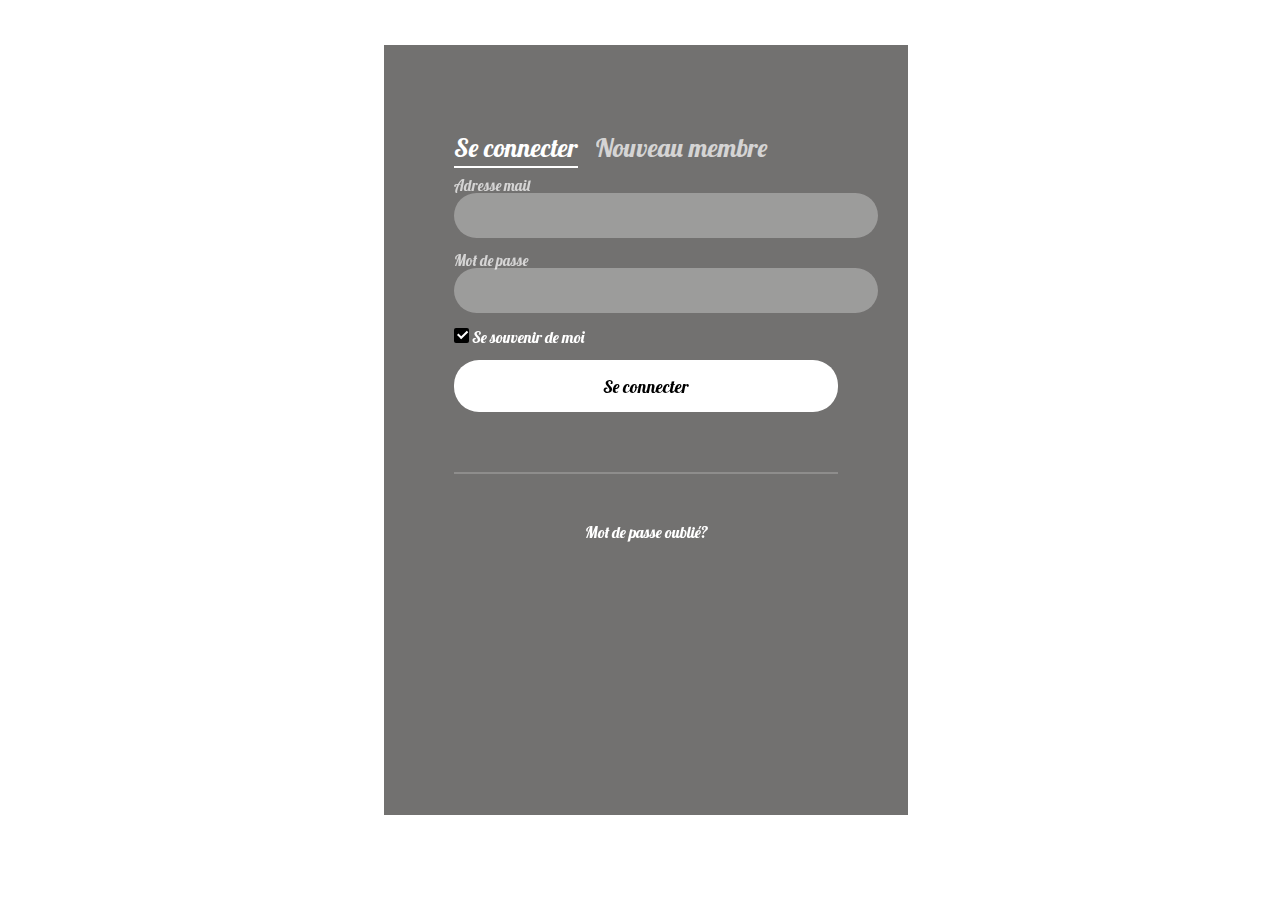
<file: La Dent Sucrée/html/connexion.html>
<!DOCTYPE html>
<html lang="fr">

<head>
    <meta charset="UTF-8">
    <meta name="viewport" content="width=device-width, initial-scale=1">
    <title>La Dent Sucrée - Connexion</title>
    <link rel="stylesheet" type="text/css" href="../css/reset.css">
    <link rel="stylesheet" type="text/css" href="../css/connexion.css">
    <link href="https://fonts.googleapis.com/css?family=Lobster&display=swap" rel="stylesheet">
    <link rel="icon" type="image/png" sizes="512x512" href="../icon/android-chrome-512x512.png">
</head>

<body>
    <main>
        <button class="fleche"><a href="../index.html"><img class="arrow" src="../icon/arrow.png" alt="Mon compte"></a></button>
        <div class="login-wrap">
            <div class="login-html">
                <input id="tab-1" type="radio" name="tab" class="sign-in" checked><label for="tab-1" class="tab">Se connecter</label>
                <input id="tab-2" type="radio" name="tab" class="sign-up"><label for="tab-2" class="tab">Nouveau membre</label>
                <div class="login-form">
                    <div class="sign-in-htm">
                        <div class="group">
                            <label for="user" class="label">Adresse mail</label>
                            <input id="user" type="text" class="input">
                        </div>
                        <div class="group">
                            <label for="pass" class="label">Mot de passe</label>
                            <input id="pass" type="password" class="input" data-type="password">
                        </div>
                        <div class="group">
                            <input id="check" type="checkbox" class="check" checked>
                            <label for="check"><span class="icon"></span> Se souvenir de moi</label>
                        </div>
                        <div class="group">
                            <input type="submit" class="button" value="Se connecter">
                        </div>
                        <div class="hr"></div>
                        <div class="foot-lnk">
                            <a href="#forgot">Mot de passe oublié?</a>
                        </div>
                    </div>
                    <div class="sign-up-htm">
                        <div class="group">
                            <label for="user" class="label">Adresse mail</label>
                            <input id="user" type="text" class="input">
                        </div>
                        <div class="group">
                            <label for="pass" class="label">Mot de passe</label>
                            <input id="pass" type="password" class="input" data-type="password">
                        </div>
                        <div class="group">
                            <label for="pass" class="label">Resaissir mot de passe</label>
                            <input id="pass" type="password" class="input" data-type="password">
                        </div>
                        <div class="group">
                            <label for="pass" class="label">Addresse mail</label>
                            <input id="pass" type="text" class="input">
                        </div>
                        <div class="group">
                            <input type="submit" class="button" value="S'inscrire">
                        </div>
                        <div class="hr"></div>
                        <div class="foot-lnk">
                            <label for="tab-1"><a>Déjà membre?</a></label>
                        </div>
                    </div>
                </div>
            </div>
        </div>
    </main>
</body>
</file>
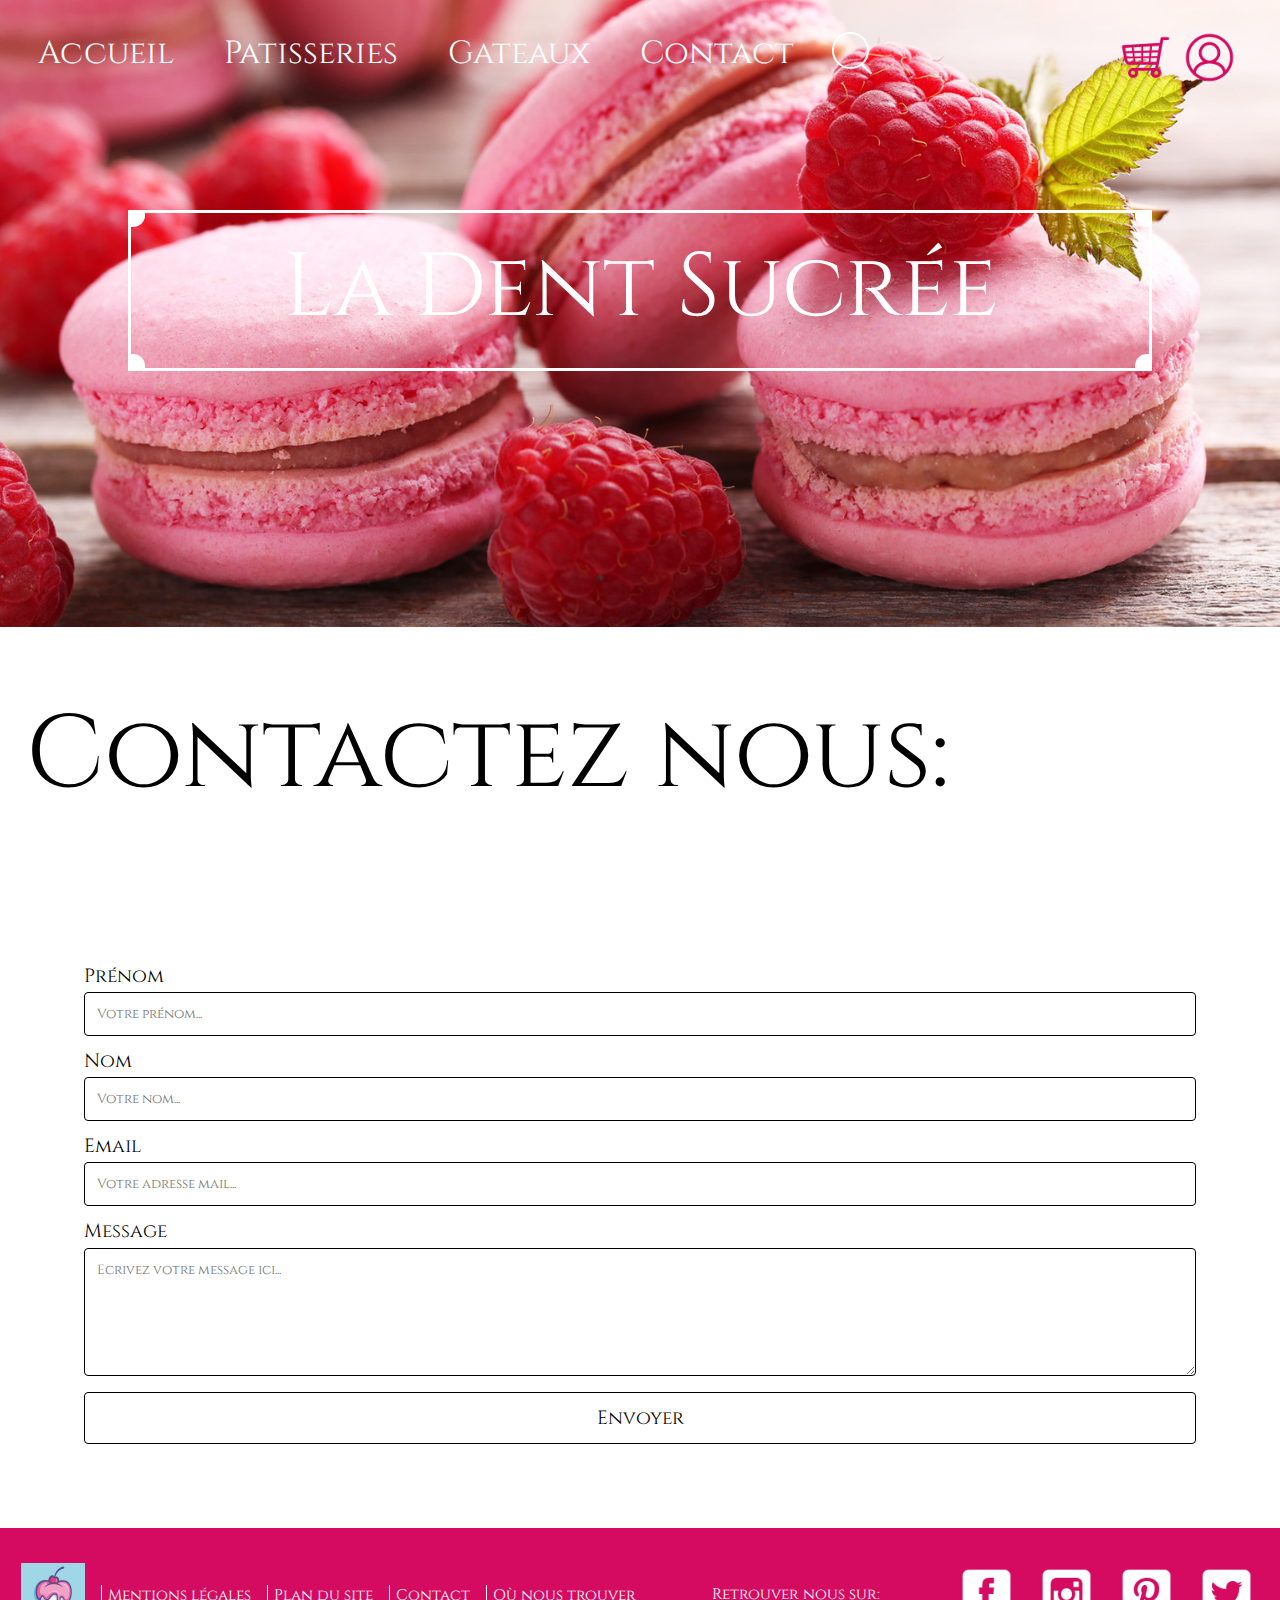
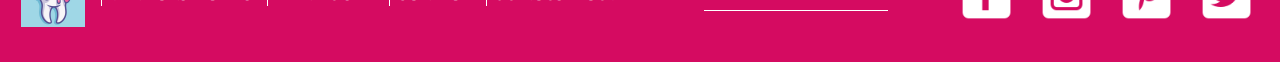
<file: La Dent Sucrée/html/contact.html>
<!DOCTYPE html>
<html lang="fr">

<head>
    <meta charset="UTF-8">
    <meta name="viewport" content="width=device-width, initial-scale=1">
    <title>La Dent Sucrée</title>
    <link rel="stylesheet" type="text/css" href="../css/reset.css">
    <link rel="stylesheet" type="text/css" href="../css/contact.css">
    <link rel="stylesheet" type="text/css" href="../css/principal.css">
    <link rel="stylesheet" type="text/css" href="../css/patisserie.css">
    <script type="text/javascript" src="../javascript/jsPages.js"></script>
    <script src="https://ajax.googleapis.com/ajax/libs/jquery/3.4.1/jquery.min.js"></script>
    <link rel="stylesheet" href="https://cdn.linearicons.com/free/1.0.0/icon-font.min.css">
    <link href="https://fonts.googleapis.com/css?family=Cinzel&display=swap" rel="stylesheet">
    <link href="https://fonts.googleapis.com/css?family=Playfair+Display&display=swap" rel="stylesheet">
    <link rel="icon" type="image/png" sizes="512x512" href="../icon/android-chrome-512x512.png">
</head>

<body>
    <header id="fadeOut">
        <div class="menu-btn">
            <span class="lnr lnr-menu"></span>
        </div>
        <div class="cross-btn">
            <span class="lnr lnr-cross"></span>
        </div>
        <nav class="menu-panel">
            <ul class="circle">
                <li><a class="item" href="../index.html">Accueil</a></li>
                <li><a class="item" href="../html/patisserie.html">Patisseries</a></li>
                <li><a class="item" href="../html/gateaux.html">Gateaux</a></li>
                <li><a class="item" href="../html/contact.html">Contact</a></li>
                <li><a class="item item-burger" href="#">Mon compte</a></li>
                <li><a class="item item-burger" href="#">Mon panier</a></li>
            </ul>
        </nav>
        <div class="search">
            <input type="text" placeholder="    Rechercher ..." required>
        </div>
        <button class="compte"><a href="../html/connexion.html"><img class="account" src="../icon/account.png" alt="Mon compte"></a></button>
        <button class="panier"><a href="#"><img class="cart" src="../icon/cart.png" alt="Mon panier"></a></button>
        <div class="border">
            <div class="inner">
                <i class="top left"></i>
                <i class="top right"></i>
                <h1 class="title">La Dent Sucrée</h1>
                <i class="bottom right"></i>
                <i class="bottom left"></i>
            </div>
        </div>
    </header>
    <main>
        <h2>Contactez nous:</h2>
        <div class="form">
            <form class="display">
                <label for="prenom">Prénom</label>
                <input class="nom" type="text" name="pnom" placeholder="Votre prénom...">
                <label for="nom">Nom</label>
                <input class="nom" type="text" name="nm" placeholder="Votre nom...">
                <label for="email">Email</label>
                <input class="nom" type="text" placeholder="Votre adresse mail...">
                <label for="message">Message</label>
                <textarea name="msg" placeholder="Ecrivez votre message ici..." style="height: 10vw"></textarea>
                <input type="submit" value="Envoyer">
            </form>
        </div>
    </main>
    <footer>
        <div class="organisationFooter">
            <ul class="flexFooter">
                <li><img src="../icon/android-chrome-512x512.png"></li>
                <li><a class="itemFooter" href="#">Mentions légales</a></li>
                <li><a class="itemFooter" href="#">Plan du site</a></li>
                <li><a class="itemFooter" href="#">Contact</a></li>
                <li><a class="itemFooter" href="#">Où nous trouver</a></li>
            </ul>
            <h3 class="titreFooter">Retrouver nous sur:</h3>
            <ul class="flexFooter">
                <li><button><a href="https://www.facebook.com/"><img src="../icon/icon-fb.png"></a></button></li>
                <li><button><a href="https://www.instagram.com/"><img src="../icon/icon-insta.png"></a></button></li>
                <li><button><a href="https://www.pinterest.fr/"><img src="../icon/icon-pinterest.png"></a></button></li>
                <li><button><a href="https://twitter.com/explore"><img src="../icon/icon_twitter.png"></a></button></li>
            </ul>
        </div>
    </footer>
</body>
</file>
<file: La Dent Sucrée/css/connexion.css>
body {
    background-image: url(https://3brothersbakery.com/wp-content/uploads/2018/11/CupcakeAssorted5.jpg);
    background-size: cover;
    background-repeat: no-repeat;
    font-family: 'Lobster', cursive;
}

/***Flèche retour à la page d'acceuil***/

.fleche{
    position: absolute;
    top: 0;
    left: 0;
    background-color: transparent;
    border: none;
    height: 5vw;
    width: 5vw;
}

.arrow{
    height: 4vw;
    width: 4vw;
}

/***Connexion/Inscription***/

a {
    text-decoration: none;
    color: white;
}

.login-wrap {
    width: 100%;
    margin-left: 30vw;
    max-width: 30vw;
    min-height: 100vh;
    position: relative;
}

.login-html {
    width: 100%;
    height: 70%;
    top: 5%;
    position: absolute;
    padding: 90px 70px 50px 70px;
    background: rgba(54, 53, 51, 0.7);
}

.login-html .sign-in-htm,
.login-html .sign-up-htm {
    top: 0;
    left: 0;
    right: 0;
    bottom: 0;
    position: absolute;
    transform: rotateY(180deg);
    backface-visibility: hidden;
    transition: all 0.5s linear;
}

.login-html .sign-in,
.login-html .sign-up,
.login-form .group .check {
    display: none;
}

/*Tabs 'se connecter' et 'nouveau compte'*/

.login-html .tab {
    font-size: 2vw;
    margin-right: 15px;
    padding-bottom: 5px;
    margin: 0 15px 10px 0;
    display: inline-block;
    border-bottom: 2px solid transparent;
    color: white;
    opacity: 0.7;
}

/*Tab active*/

.login-html .sign-in:checked + .tab,
.login-html .sign-up:checked + .tab {
    color: white;
    border-color: white;
    opacity: 1;
}

.login-form {
    min-height: 345px;
    position: relative;
    perspective: 1000px;
    transform-style: preserve-3d;
    color: white;
}

.login-form .group {
    margin-bottom: 15px;
}

.login-form .group .label,
.login-form .group .input,
.login-form .group .button {
    width: 100%;
    color: black;
    display: block;
}

/*Cases d'entrée de données*/

.login-form .group .input,
.login-form .group .button {
    border: none;
    padding: 15px 20px;
    border-radius: 25px;
    background: rgba(255, 255, 255, 0.3);
}


.login-form .group .label {
    color:white;
    opacity: 0.7;
    font-size: 15px;
}

.login-form .group .button {
    background: white;
    font-size: 1.1rem;
    font-family: 'Lobster', cursive;
}

.login-form .group label .icon {
    width: 15px;
    height: 15px;
    border-radius: 2px;
    position: relative;
    display: inline-block;
    background: rgba(255, 255, 255, 0.3);
}

.login-form .group label .icon:before,
.login-form .group label .icon:after {
    content: '';
    width: 10px;
    height: 2px;
    background: white;
    position: absolute;
    transition: all 0.2s ease-in-out 0s;
}

.login-form .group label .icon:before {
    left: 3px;
    width: 5px;
    bottom: 6px;
    transform: scale(0) rotate(0);
}

.login-form .group label .icon:after {
    top: 6px;
    right: 0;
    transform: scale(0) rotate(0);
}

.login-form .group .check:checked + label {
    color:white;
}

.login-form .group .check:checked + label .icon {
    background: black;
}

.login-form .group .check:checked + label .icon:before {
    transform: scale(1) rotate(45deg);
}

.login-form .group .check:checked + label .icon:after {
    transform: scale(1) rotate(-45deg);
}

.login-html .sign-in:checked + .tab + .sign-up + .tab + .login-form .sign-in-htm {
    transform: rotate(0);
}

.login-html .sign-up:checked + .tab + .login-form .sign-up-htm {
    transform: rotate(0);
}

.hr {
    height: 2px;
    margin: 60px 0 50px 0;
    background: rgba(255, 255, 255, .2);
}

.foot-lnk {
    text-align: center;
}
</file>
<file: La Dent Sucrée/css/contact.css>
.display {
    display: flex;
    flex-direction: column;
    justify-content: center;
    align-content: space-around;
    font-family: 'Cinzel', serif;
    font-size: 1.2rem;
    margin: 5vw;
}

.nom, textarea{
    width: 100%;
    padding: 12px;
    border: 1px solid black;
    border-radius: 4px;
    box-sizing: border-box;
    margin-top: 6px;
    margin-bottom: 16px;
    resize: vertical;
    font-family: 'Cinzel', serif;
}

input[type=submit]{
    background-color: white;
    color: black;
    padding: 12px 20px;
    border: 1px solid black;
    border-radius: 4px;
    font-family: 'Cinzel', serif;
    font-size: 1.2rem;
    transition: background-color 0.5s;
}

input[type=submit]:hover{
    background-color: #F088B4;
}

.form{
    padding: 20px;
}
</file>
<file: La Dent Sucrée/css/principal.css>
/**Adaptation pour écrans tablets et mobiles**/
@media screen and (max-width:772px) and (min-width:320px) {

    /***header***/

    header {
        background-image: url(../images/macaron-rose.jpg);
        background-size: cover;
        background-repeat: no-repeat;
        background-position: center;
        overflow: hidden;
    }

    h1 {
        text-align: center;
        z-index: 1;
        font-size: 11vw;
        font-family: 'Cinzel', serif;
        color: white;
        border: 2px dashed white;
        padding-bottom: 2%;
        padding-top: 2%;
        margin-left: 2%;
        margin-right: 2%;
        margin-top: 30%;
        margin-bottom: 30%;
    }

    /***Menu Burger***/
    .menu-btn {
        position: fixed;
        left: 10px;
        bottom: 10px;
        font-size: 55px;
        color: #D50B61;
        opacity: 1;
        z-index: 3;
        transition: all 0.5s ease;
    }


    .cross-btn {
        position: fixed;
        left: 10px;
        bottom: 10px;
        font-size: 55px;
        color: #D50B61;
        opacity: 0;
        z-index: 2;
        transition: all 0.5s ease;
    }

    .menu-panel {
        position: fixed;
        width: 100%;
        height: 100%;
        background-color: rgba(51, 51, 51, 0.9);
        z-index: 1;
        opacity: 0;
        transition: all 0.5s ease;
    }

    .circle {
        display: block;
        margin: 0;
        padding: 0;
        list-style-type: none;
        text-align: center;
        position: absolute;
        width: 100%;
        left: 50%;
        top: 10%;
        transform: translate(-50%);
    }

    .disBtn {
        opacity: 0;
    }

    .enCross {
        opacity: 1;
    }

    .showPanel {
        opacity: 1;
    }

    .circle > li {
        margin: 10%;
    }

    .item {
        text-decoration: none;
        color: #D50B61;
        font-family: 'Cinzel', serif;
        font-size: 5vh;
        margin: 0;
        padding: 0;
        position: relative;
        z-index: 0;
    }

    /******/

    .search {
        display: none;
    }

    /***Icon "mon compte"***/

    .compte {
        display: none;
    }

    .panier {
        display: none;
    }

    .account {
        display: none;
    }

    .cart {
        display: none;
    }

    /***Paragraphes***/

    h2 {
        text-align: center;
        font-family: 'Cinzel', serif;
        font-size: 6vw;
        margin-bottom: 4vw;
    }

    .content {
        height: 5vh;
    }

    .about > p {
        font-size: 4vw;
        font-family: 'Playfair Display', serif;
        margin: 4vw;
        line-height: 1.5;
    }

    h3 {
        font-family: 'Cinzel', serif;
        font-size: 5vw;
        margin: 2vw;
        margin-top: 3vw;
        margin-bottom: 3vw;
        padding: 8px;
        border-left: 2px solid black;
    }

    p {
        font-size: 4vw;
        font-family: 'Playfair Display', serif;
        margin: 2vw;
        line-height: 1.5;
        padding-bottom: 5%;
    }

    .birthday {
        width: 100%;
        margin: 0;
        padding-top: 5%;
        border-top: 2px solid black;
    }

    .wedding {
        width: 100%;
        margin: 0;
        padding-bottom: 5%;
    }

    /***Footer***/

    footer {
        background-color: #D50B61;
        padding: 1.5vw;
    }

    .itemFooter {
        text-decoration: none;
        color: white;
        font-family: 'Cinzel', serif;
        font-size: 4vw;
        margin: 1vw;
        padding-left: 6px;
        position: relative;
        z-index: 0;
        border-left: 0.5vw solid white;
    }

    .flexFooter {
        display: flex;
        flex-direction: column;
        align-items: left;
        z-index: 3;
    }

    .flexFooter > li {
        padding: 1.2vw;
    }

    .flexFooter > li > img {
        height: 10vw;
        width: 10vw;
    }

    button {
        background-color: transparent;
        border: none;
        height: 7vw;
        width: 10vw;
        padding: 0;
        z-index: 3;
    }

    button > a > img {
        height: 7vw;
        width: 7vw;
        z-index: 3;
    }

    .organisationFooter {
        display: flex;
        flex-wrap: wrap;
        flex-direction: row;
        justify-content: space-around;
        padding: 1vw;
    }

    .titreFooter {
        display: none;
    }


}

/**Adaptation pour pc et grand écrans**/
@media screen and (min-width:773px) {

    /***header***/

    header {
        background-image: url(../images/macaron-rose.jpg);
        background-size: cover;
        background-repeat: no-repeat;
        background-position: center;
        padding-bottom: 15%;
        overflow: hidden;
    }



    /***Menu***/
    nav {
        position: relative;
        padding: 0;
        margin-bottom: 3%;
    }

    .circle {
        display: flex;
        flex-direction: row;
        flex-wrap: nowrap;
        justify-content: flex-start;
        padding: 1%;
    }

    .circle > li {
        padding: 2%;
    }

    .item {
        text-decoration: none;
        color: white;
        font-family: 'Cinzel', serif;
        font-size: 2.5vw;
        margin: 0;
        padding: 0;
        position: relative;
        z-index: 0;
        cursor: pointer;
    }

    ul.circle li > a:before,
    ul.circle li > a:after {
        position: absolute;
        top: 22px;
        left: 50%;
        width: 50px;
        height: 50px;
        border: 1px solid white;
        transform: translateX(-50%) translateY(-50%) scale(0.8);
        border-radius: 50%;
        background: transparent;
        content: "";
        opacity: 0;
        transition: all 0.3s;
        z-index: -1;
    }

    ul.circle li > a:after {
        border-width: 1px;
        transition: all 0.4s;
    }

    ul.circle li > a:hover:before {
        opacity: 1;
        transform: translateX(-50%) translateY(-50%) scale(1);
    }

    ul.circle li > a:hover:after {
        opacity: 1;
        transform: translateX(-50%) translateY(-50%) scale(1.3);
    }

    /***Barre de Recherche***/

    .search {
        display: inline-block;
        position: absolute;
        left: 65vw;
        top: 2.5vw;
    }

    .search:after {
        content: "";
        background: white;
        width: 2px;
        height: 15px;
        position: absolute;
        top: 80%;
        right: 2px;
        transform: rotate(135deg);
    }

    .search > input {
        color: white;
        font-size: 16px;
        background: transparent;
        width: 1vw;
        height: 1vw;
        padding: 10px;
        border: solid 2px white;
        outline: none;
        border-radius: 35px;
        transition: width 0.5s;
    }

    .search > input::placeholder {
        color: #D50B61;
        opacity: 0.4;
        font-size: 1vw;
    }

    .search > input:focus,
    .search > input:valid {
        background-color: white;
        width: 18vw;
        color: #D50B61;
    }

    /***Icon "mon compte"***/

    .compte {
        position: absolute;
        top: 2vw;
        left: 92vw;
        background-color: transparent;
        border: none;
        height: 5vw;
        width: 5vw;
    }

    .panier {
        position: absolute;
        top: 2vw;
        left: 87vw;
        background-color: transparent;
        border: none;
        height: 5vw;
        width: 5vw;
    }

    .account {
        height: 4vw;
        width: 4vw;
    }

    .cart {
        height: 4vw;
        width: 4vw;
    }

    /***Effet bordure autour du titre***/

    .border {

        overflow: hidden;
        z-index: 1;
    }

    .inner {
        overflow: hidden;
        border: 3px solid white;
        z-index: 1;
        margin: 5%;
        margin-left: 10%;
        margin-right: 10%;
    }

    .inner i {
        width: 35px;
        height: 35px;
        border: 2px dashed white;
        border-radius: 30%;
        overflow: hidden;
        background-color: white;
        z-index: 1;
    }

    .inner .top {
        margin-top: -25px;
        z-index: 1;
    }

    .inner .bottom {
        margin-top: -10px;
        margin-bottom: -25px;
        z-index: 1;
    }

    .inner .left {
        float: left;
        margin-left: -25px;
        z-index: 1;
    }

    .inner .right {
        float: right;
        margin-right: -25px;
        z-index: 1;
    }

    /***Titre principal***/

    h1 {
        text-align: center;
        z-index: 1;
        font-size: 7vw;
        font-family: 'Cinzel', serif;
        color: white;
        padding: 3%;
        /*border: 4px dashed black;*/

    }

    /***Paragraphes***/

    h2 {
        text-align: center;
        font-family: 'Cinzel', serif;
        font-size: 4vw;
        margin-bottom: 4vw;
    }

    .content {
        height: 5vh;
    }

    .about > p {
        font-size: 2vw;
        font-family: 'Playfair Display', serif;
        margin: 2vw;
        line-height: 1.5;
    }

    .about {
        transform-style: preserve-3d;
        transform: perspective(800px);
    }

    .about h2,
    .about p {
        transition: all 0.5s ease;
    }

    .about.hidden h2 {
        opacity: 0;
        transform: translate3d(0, 0, 90px)rotateY(-40deg);
    }

    .about.hidden p {
        opacity: 0;
        transform: translate3d(0, 0, 20px)rotateY(40deg);
    }

    h3 {
        font-family: 'Cinzel', serif;
        font-size: 3vw;
        margin: 2vw;
        margin-top: 3vw;
        margin-bottom: 3vw;
        padding: 8px;
        border-left: 4px solid black;
    }

    p {
        font-size: 2vw;
        font-family: 'Playfair Display', serif;
        margin: 2vw;
        line-height: 1.5;

    }

    .flex {
        display: flex;
        justify-content: space-around;
        flex-direction: row;
        flex-wrap: nowrap;
    }

    .birthday {
        width: 40%;
        margin: 2vw;
    }

    .wedding {
        width: 40%;
        margin: 2vw;
    }

    section {
        margin-bottom: 5%;
    }

    /***Footer***/

    footer {
        background-color: #D50B61;
        padding: 1vw;
    }

    .itemFooter {
        text-decoration: none;
        color: white;
        font-family: 'Cinzel', serif;
        font-size: 1.2vw;
        margin: 0;
        padding-left: 6px;
        position: relative;
        z-index: 0;
        border-left: 1px solid white;
    }

    .flexFooter {
        display: flex;
        align-items: center;
    }

    .flexFooter > li {
        padding: 8px;
    }

    .flexFooter > li > img {
        height: 5vw;
        width: 5vw;
    }

    button {
        background-color: transparent;
        border: none;
        height: 5vw;
        width: 5vw;
    }

    button > a > img {
        height: 4vw;
        width: 4vw;
    }

    .organisationFooter {
        display: flex;
        flex-direction: row;
        justify-content: space-between;

    }

    .titreFooter {
        color: white;
        font-size: 1.2vw;
        border-bottom: 1px solid white;
        border-left: none;
        margin-right: 0;
        margin-left: 0;
    }

    .menu-btn {
        display: none;
    }

    .cross-btn {
        display: none;
    }

    .item-burger {
        display: none;
    }

}
</file>
<file: La Dent Sucrée/css/patisserie.css>
/**Adaptation pour écrans tablets et mobiles**/
@media screen and (max-width:772px) and (min-width:320px) {

    /***Défilé des photos***/
    .slider {
        overflow: hidden;
        z-index: 0;
        padding-bottom: 3%;
        border-bottom: 2px solid black;
    }

    .slider figure {
        position: relative;
        width: 500%;
        margin: 0;
        left: 0;
        animation: 13s slider infinite;
    }

    .slider figure img {
        float: left;
        width: 20%;
        z-index: 0;
    }

    @keyframes slider {
        0% {
            left: 0;
        }

        20% {
            left: 0;
        }

        25% {
            left: -100%;
        }

        45% {
            left: -100%;
        }

        50% {
            left: -200%;
        }

        70% {
            left: -200%;
        }

        75% {
            left: -300%;
        }

        95% {
            left: -300%;
        }

        100% {
            left: -400%;
        }
    }
    
    /***Les figures***/
    img {
        max-width: 100%;
        display: block;
        z-index: -1;
    }

    figure.style {
        width: 300px;
        margin: 30px auto;
        padding: 0;
        display: block;
        position: relative;
        overflow: hidden;
        z-index: -1;
    }
    
    figure.style figcaption {
        position: absolute;
        display: block;
        -webkit-box-sizing: border-box;
        -moz-box-sizing: border-box;
        box-sizing: border-box;
        text-align: center;
        background: rgba(255,255,255,0.6);
        padding: 15px;
        z-index:0;
        width: 100%;
        max-height: 100%;
        overflow: hidden;
        bottom:0;
        left: 0;
    }
    
    figure.style figcaption a {
        text-decoration: none;
    }
    
    .EffetHover {
        font-family: 'Cinzel', serif;
        color: black;
        border: 1px solid black;
        padding: 2px;
        transition: background-color 0.5s;
    }
    
    /***Autres***/
    h2 {
        text-align: left;
        padding: 2vw;
        margin-top: 4vw;
        font-size: 8vw;
    }

    .patisserie {
        font-size: 5vw;
        border: none;
        margin: 0;
        padding: 5%;
    }

    .container > li {
        padding: 1vw;
        z-index: 0;
    }

    span {
        font-family: 'Cinzel', serif;
        color: black;
        padding: 5%;
        text-align: left;
    }

    .gourmand {
        font-size: 5vw;
    }

    .info {
        font-size: 80%;
    }
}

/**Adaptation pour pc et grand écrans**/
@media screen and (min-width:773px) {


    /***Animation hover sur les figures***/
    img {
        max-width: 100%;
        display: block;
    }

    figure.style {
        width: 300px;
        margin: 30px auto;
        padding: 0;
        display: block;
        position: relative;
        overflow: hidden;
    }

    figure.style figcaption {
        position: absolute;
        display: block;
        -webkit-box-sizing: border-box;
        -moz-box-sizing: border-box;
        box-sizing: border-box;
        text-align: center;
        background: white;
        padding: 15px;
        z-index: 100;
        width: 100%;
        max-height: 100%;
        overflow: hidden;
        top: 50%;
        left: 0;
        -moz-transform: translate3d(-100%, -50%, 0);
        -webkit-transform: translate3d(-100%, -50%, 0);
        transform: translate3d(-100%, -50%, 0);
        opacity: 0;
        -moz-transition: all 0.5s;
        -webkit-transition: all 0.5s;
        transition: all 0.5s;
    }

    figure.style figcaption a {
        text-decoration: none;
    }

    figure.pushup img {
        -moz-transform: translate3d(0, 0, 0);
        -webkit-transform: translate3d(0, 0, 0);
        transform: translate3d(0, 0, 0);
        -moz-transition: all 0.5s;
        -webkit-transition: all 0.5s;
        transition: all 0.5s;
    }

    figure.pushup figcaption {
        top: 100%;
        opacity: 1;
        -moz-transform: translate3d(0, 0, 0);
        -webkit-transform: translate3d(0, 0, 0);
        transform: translate3d(0, 0, 0);
    }

    figure.pushup:hover img {
        -moz-transform: translate3d(0, -20px, 0);
        -webkit-transform: translate3d(0, -20px, 0);
        transform: translate3d(0, -20px, 0);
        opacity: 0.5;
    }

    figure.pushup:hover figcaption {
        -moz-transform: translate3d(0, -100%, 0);
        -webkit-transform: translate3d(0, -100%, 0);
        transform: translate3d(0, -100%, 0);
        -moz-transition: all 0.5s;
        -webkit-transition: all 0.5s;
        transition: all 0.5s;
        box-shadow: 0px -2px 28px rgba(0, 0, 0, 0.3);
    }
    
    /***Défilé des photos***/
    .slider {
        overflow: hidden;
        z-index: 0;
        padding-bottom: 3%;
        border-bottom: 2px solid black;
    }

    .slider figure {
        position: relative;
        width: 500%;
        margin: 0;
        left: 0;
        animation: 13s slider infinite;
    }

    .slider figure img {
        float: left;
        width: 20%;
        z-index: 0;
    }

    @keyframes slider {
        0% {
            left: 0;
        }

        20% {
            left: 0;
        }

        25% {
            left: -100%;
        }

        45% {
            left: -100%;
        }

        50% {
            left: -200%;
        }

        70% {
            left: -200%;
        }

        75% {
            left: -300%;
        }

        95% {
            left: -300%;
        }

        100% {
            left: -400%;
        }
    }

    /***CSS flex***/
    .container {
        display: flex;
        flex-wrap: wrap;
        justify-content: space-around;
    }

    /***Effet hover sur les liens 'Consulter'***/
    .EffetHover {
        font-family: 'Cinzel', serif;
        color: black;
        border: 1px solid black;
        padding: 2px;
        transition: background-color 0.5s;
    }

    .EffetHover:hover {
        background-color: #F088B4;
    }

    /***Autres***/
    h2 {
        text-align: left;
        padding: 2vw;
        margin-top: 4vw;
        font-size: 8vw;
    }

    .patisserie {
        font-size: 1.2vw;
        border: none;
        margin: 0;
        padding: 5%;
    }

    .container > li {
        padding: 1vw;
    }

    span {
        font-family: 'Cinzel', serif;
        color: #F088B4;
        padding: 5%;
        text-align: left;
    }

    .gourmand {
        font-size: 5vw;
    }

    .info {
        font-size: 80%;
    }


}
</file>
